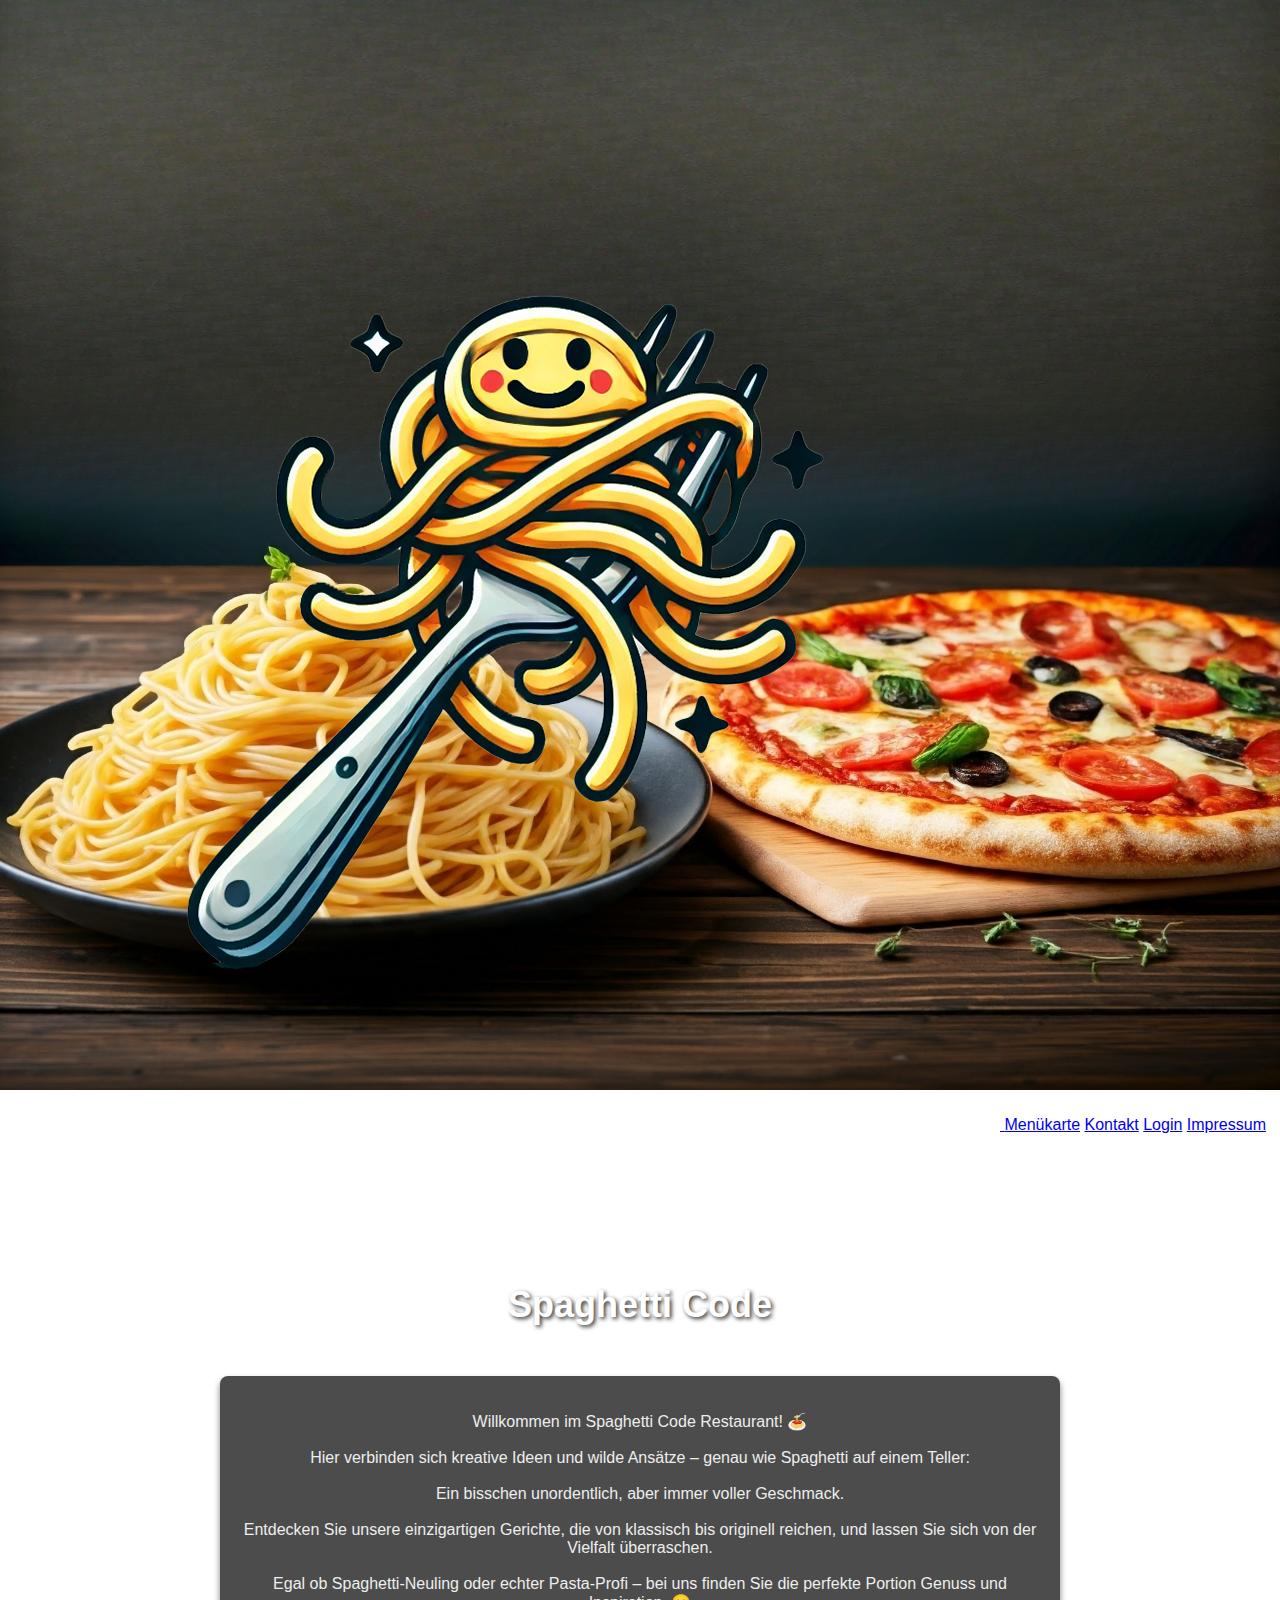
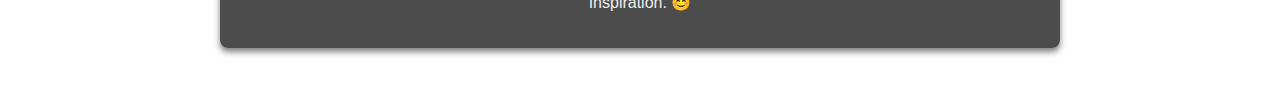
<file: index.html>
<!DOCTYPE html>
<html lang="en">
<head>
    <meta charset="UTF-8">
    <meta name="viewport" content="width=device-width, initial-scale=1.0">
    <title>Spaghetti-Code</title>
    <!-- Verknüpfung zur externen CSS-Datei -->
    <link rel="stylesheet" href="css/styles.css">
</head>
<body>
    <!-- Navigationsleiste -->
    <nav>
        <a href="./index.html">
            <img src="./Images/logo Unbenannt-1.png" alt="Logo"> <!-- Logo mit Link -->
        </a>
        <a href="./Seiten/menukarte.html">Menükarte</a>
        <a href="./Seiten/kontakt.html">Kontakt</a>
        <a href="./Seiten/login.html">Login</a>
        <a href="./Seiten/impressum.html">Impressum</a>
    </nav>

    <!-- Hauptinhalt y -->
    <main>
        <h1>Spaghetti Code</h1>
        <section>
            <p>
                Willkommen im Spaghetti Code Restaurant! 🍝<br><br>
Hier verbinden sich kreative Ideen und wilde Ansätze – genau wie Spaghetti auf einem Teller:
<br><br> Ein bisschen unordentlich, aber immer voller Geschmack.
<br><br> Entdecken Sie unsere einzigartigen Gerichte, die von klassisch bis originell reichen,
und lassen Sie sich von der Vielfalt überraschen.
<br><br> Egal ob Spaghetti-Neuling oder echter Pasta-Profi –
bei uns finden Sie die perfekte Portion Genuss und Inspiration. 😊
            </p>
        </section>
    </main>
</body>
</html>
</file>
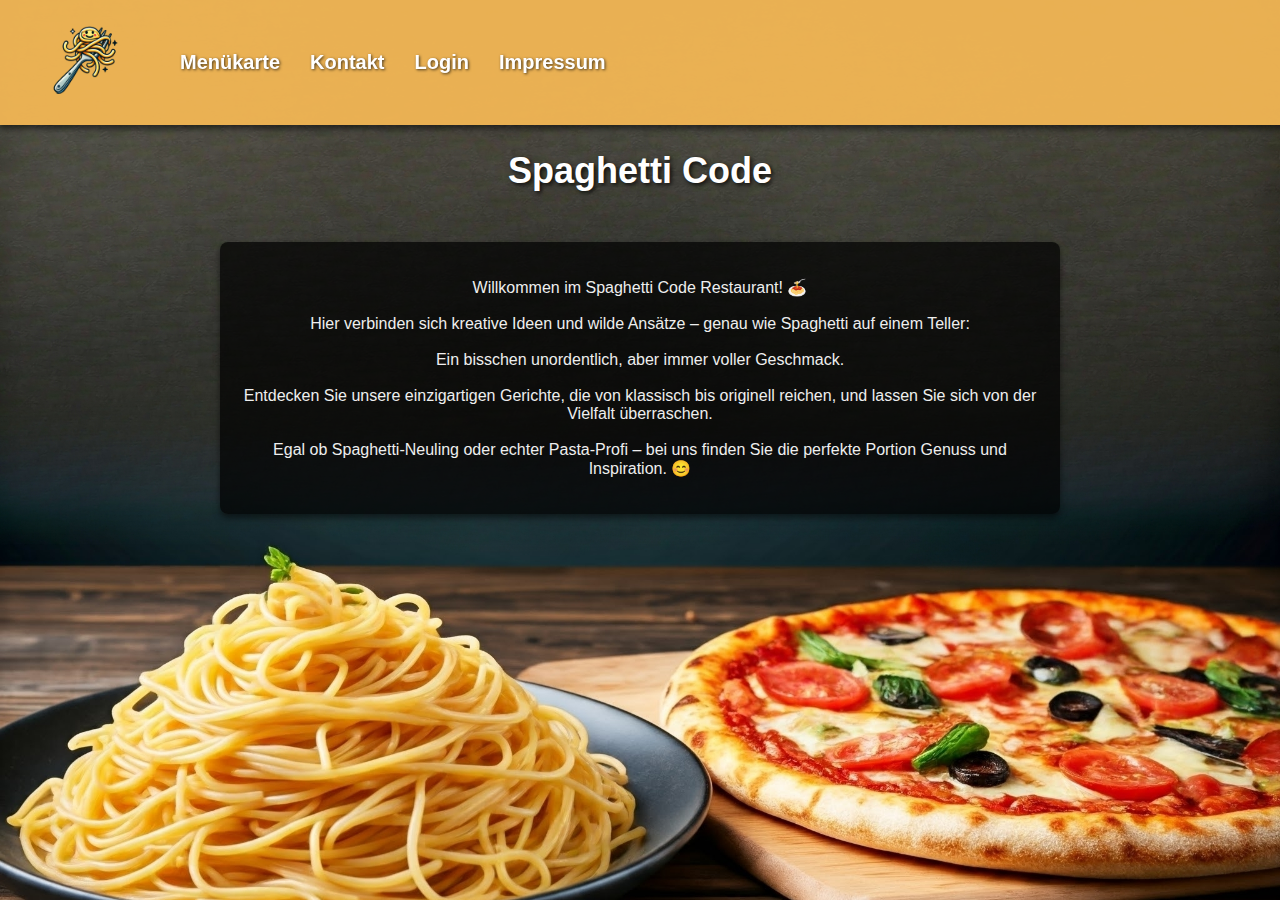
<file: viktor/index.html>
<!DOCTYPE html>
<html lang="en">
<head>
    <meta charset="UTF-8">
    <meta name="viewport" content="width=device-width, initial-scale=1.0">
    <title>Spaghetti-Code</title>
    <!-- Verknüpfung zur externen CSS-Datei -->
    <link rel="stylesheet" href="styles.css">
</head>
<body>
    <!-- Navigationsleiste -->
    <nav>
        <a href="./index.html">
            <img src="./Images/logo Unbenannt-1.png" alt="Logo"> <!-- Logo mit Link -->
        </a>
        <a href="./Seiten/menukarte.html">Menükarte</a>
        <a href="./Seiten/kontakt.html">Kontakt</a>
        <a href="./Seiten/login.html">Login</a>
        <a href="./Seiten/impressum.html">Impressum</a>
    </nav>

    <!-- Hauptinhalt y -->
    <main>
        <h1>Spaghetti Code</h1>
        <section>
            <p>
                Willkommen im Spaghetti Code Restaurant! 🍝<br><br>
Hier verbinden sich kreative Ideen und wilde Ansätze – genau wie Spaghetti auf einem Teller:
<br><br> Ein bisschen unordentlich, aber immer voller Geschmack.
<br><br> Entdecken Sie unsere einzigartigen Gerichte, die von klassisch bis originell reichen,
und lassen Sie sich von der Vielfalt überraschen.
<br><br> Egal ob Spaghetti-Neuling oder echter Pasta-Profi –
bei uns finden Sie die perfekte Portion Genuss und Inspiration. 😊
            </p>
        </section>
    </main>
</body>
</html>
</file>
<file: css/styles.css>
/* Allgemeiner Schriftstil */
body {
    font-family: Arial, Helvetica, sans-serif;
    margin: 0;
    padding: 0;
    background-image: url("../web_images/backround.jpeg"); /* Hintergrundbild */
    background-size: cover; /* Bild deckt den gesamten Bereich ab */
    background-repeat: no-repeat; /* Verhindert Wiederholung des Bildes */
    background-position: center; /* Zentriert das Hintergrundbild */
    background-attachment: fixed; /* Bild bleibt fixiert beim Scrollen */
    color: white; /* Standardfarbe für Text */
}

/* Header-Grundlayout */
.header {
    display: flex; /* Elemente nebeneinander */
    flex-direction: column; /* Elemente nebeneinander */
    background-color: #f2b654;
    position: fixed;
    top: 0;
    width: 100%;
    height: 120px;
    padding: 10px 20px;
    box-shadow: 0px 4px 6px rgba(0, 0, 0, 0.5);
    z-index: 1000; /* Stellt sicher, dass der Header im Vordergrund bleibt */
}

/* Oberer Bereich mit Logo und Firmennamen */
.header .top-row {
    display: flex; /* Elemente nebeneinander */
    align-items: center; /* Vertikale Ausrichtung */
    justify-content: center; /* Zentriert den Firmennamen in der Mitte */
    width: 100%;
    position: relative; /* Ermöglicht das absolute Positionieren des Logos */
}

/* Logo linksbündig */
#logo {
    position: absolute; /* Positionierung am linken Rand */
    left: 20px; /* Abstand vom linken Rand */
    padding-bottom: 200px;
}

#logo img {
    width: 140px;
    height:140px;

}
#servieren img{
    width: 35px;
    height: 35px;
    vertical-align: bottom; /* Vertikale Ausrichtung des Bildes */
    display: inline-block; /* Stellt das Bild in einer Zeile dar */
    margin-bottom: 0px;
    padding-left: 10px;
}

#servieren {
    right: 15000px;
    padding: 0 5px;
}
/* Stil für den Login-Button innerhalb der Header-Navigation */
.header nav a {
    color: white;
    text-decoration: none; /* Keine Unterstreichung */
    font-weight: bold; /* Fett */
    font-size: 33px; /* Einheitliche Schriftgröße */
    text-shadow: 1px 1px 3px rgba(0, 0, 0, 1.9); /* Schatten */
    margin-right: 15px; /* Abstand zwischen den Links */
}

/* Stil für den Login-Button mit rotem Hintergrund und gleichem Textstil */
.header nav #login {
    background-color: red;
    color: white; /* Gleiche Schriftfarbe wie die anderen Links */
    padding: 5px 16px 8px 16px; /* Platz um den Text herum */
    border-radius: 8px; /* Abgerundete Ecken */
    text-decoration: none;
    font-weight: bold; /* Fett */
    font-size: 28px; /* Gleiche Schriftgröße wie andere Links */
    text-align: center; /* Text zentriert */
    margin-right: 15px; /* Gleicher Abstand rechts */
    text-shadow: 1px 1px 3px rgba(0, 0, 0, 1.9);
    border-radius: 30px; /* Abgerundete Ecken */
}

/* Hover-Effekt für alle Navigationslinks */
.header nav a:hover {
    color: #ffcc00; /* Gelb für die Links beim Hover */
    text-decoration: underline;
}

/* Hover-Effekt für den Login-Button (wird grün) */
.header nav #login:hover {
    background-color: green; /* Grüne Hintergrundfarbe beim Hover */
    color: white; /* Schriftfarbe bleibt weiß */
    text-decoration: none; /* Keine Unterstreichung */
}

/* Firmenname zentriert */
.header h1 {
    color: rgb(255, 255, 255);
    font-size: 58px;
    margin: 0;
    text-shadow: 
    -1px -1px 0 rgb(98, 98, 98), /* Oben links */
    1px -1px 0 rgb(98, 98, 98),  /* Oben rechts */
    -1px 1px 0 rgb(98, 98, 98),  /* Unten links */
    1px 1px 0 rgb(98, 98, 98);   /* Unten rechts */
}

/* Navigationsbereich am unteren Rand des Headers und rechtsbündig */
.header nav {
    align-self: center; /* Vertikale Ausrichtung */
    padding-right: 20px; /* Konsistenter Abstand vom rechten Rand */
    margin-top: auto; /* Positioniert die Navigation am unteren Rand des Headers */
    display: inline-block; /* Elemente nebeneinander */
}

/* Links in der Navigationsleiste */
/* Links in der Navigationsleiste */
.header nav a {
    color: white;
    text-decoration: none;
    font-weight: bold;
    font-size: 33px;
    text-shadow: 1px 1px 3px rgba(0, 0, 0, 1.9);
    margin-right: 15px; /* Abstand zwischen den Links */
};

.header p {
    font-weight: bold;
    font-size: 33px;
}
/* Entfernt den Abstand nach dem letzten Link */
.header nav a:last-child {
    margin-right: 0;
}

/* Hover-Effekt für Navigationslinks */
.header nav a:hover {
    color: #ffcc00;
    text-decoration: underline;
}

/* Platz für den fixierten Header */
body > *:not(.header) {
    margin-top: 130px; /* Platz für den fixierten Header */
}


/* Abschnitte */
section {
    margin: 50px auto;
    max-width: 800px;
    background: rgba(0, 0, 0, 0.7); /* Dunkler Hintergrund mit Transparenz */
    color: white; /* Weißer Text für Kontrast */
    padding: 20px;
    border-radius: 8px;
    box-shadow: 0 4px 6px rgba(0, 0, 0, 0.5);
}
h2 {
    text-align: center;
    color: #f2b654; /* Helle Farbe für Überschriften */
    margin-bottom: 20px;
    text-shadow: 1px 1px 3px rgba(0, 0, 0, 0.8); /* Deutlicher Schatten */
}
form {
    display: flex;
    flex-direction: column;
}
label {
    margin-bottom: 5px;
    font-weight: bold;
    color: #f2b654;
    text-shadow: 1px 1px 2px rgba(0, 0, 0, 0.8);
}
input {
    margin-bottom: 15px;
    padding: 10px;
    border: 1px solid #ddd;
    border-radius: 4px;
    font-size: 14px;
    background-color: #fff;
    color: #333;
}
.form-group-row {
    display: flex;
    gap: 20px; /* Abstand zwischen den Eingabegruppen */
    margin-bottom: 15px;
}
.form-group {
    display: flex;
    flex-direction: column;
    flex: 1; /* Beide Eingabefelder nehmen gleich viel Platz ein */
}
button {
    padding: 10px;
    background-color: #f2b654;
    color: white;
    border: none;
    border-radius: 4px;
    font-size: 35px;
    font-weight: bold;
    cursor: pointer;
    box-shadow: 0px 4px 6px rgba(0, 0, 0, 0.3);
    text-shadow: 1px 1px 3px rgba(0, 0, 0, 1.9);
}
button:hover {
    background-color: #e1a846;
}
p {
    text-align: center;
    color: #eee; /* Hellerer Text */
}
p a {
    color: #f2b654;
    text-decoration: none;
    font-weight: bold;
}
p a:hover {
    text-decoration: underline;
}

/* H1 zentrieren */
h1 {
    text-align: center; /* Horizontal zentrieren */
    margin: 150px auto 50px auto; /* Mehr Abstand nach oben */
    font-size: 36px; /* Größe anpassen */
    color: white; /* Heller Text */
    text-shadow: 2px 2px 4px rgba(0, 0, 0, 0.8); /* Deutlicher Textschatten */
}

.order-section {
    display: flex;
    align-items: center;
    gap: 10px;
    margin-top: 10px;
}

.order-section label {
    color: white;
    font-weight: bold;
}

.order-section select {
    padding: 5px;
    font-size: 14px;
    border-radius: 4px;
    border: 1px solid #ddd;
    background-color: #fff;
    color: #333;
}
    /* Stil für das modale Fenster */
    #orderModal {
        display: none;
        position: fixed;
        top: 0;
        left: 0;
        width: 100%;
        height: 100%;
        background-color: rgba(0, 0, 0, 0.8);
        justify-content: center;
        align-items: center;
        z-index: 1000;
    }

    #modalContent {
        background-color: white;
        padding: 20px;
        border-radius: 8px;
        text-align: center;
        max-width: 300px;
        width: 90%;
    }

    #modalContent h3 {
        margin-bottom: 10px;
        font-size: 18px;
        color: #333;
    }

    #modalContent select {
        padding: 10px;
        width: 100%;
        margin-bottom: 15px;
        font-size: 16px;
    }

    #modalContent button {
        padding: 10px;
        width: 100%;
        font-size: 16px;
        background-color: #f2b654;
        color: white;
        border: none;
        border-radius: 4px;
        cursor: pointer;
    }

    #modalContent button:hover {
        background-color: #e1a846;
    }
    #bestellungen {
        margin-top: 150px;
    }
    table {
        width: 100%;
        border-collapse: collapse;
 
    }
    th, td {
        padding: 10px;
        text-align: center;
        border: 1px solid #ddd;
        color: white;
    }
    th {
        background-color: #f4f4f4;
        color: black;
    }
    #zahlung {
        margin-top: 150px;
    }
    tbody {
        background-color: rgba(0, 0, 0, 0.7); /* dunkler Hintergrund mit 70% Transparenz */
        font-size: 25px;
        font-weight: bold;
        }
    #gesamtsumme {
        background-color: rgba(0, 0, 0, 0.7); /* dunkler Hintergrund mit 70% Transparenz */
        font-size: 35px;
        font-weight: bold;
        text-align: center;
    }
button #zur_kasse {
    background-color: rgba(0, 0, 0, 0.7); /* dunkler Hintergrund mit 70% Transparenz */
    font-size: 35px;
    font-weight: bold;
    text-align: center;
    
}
</file>
<file: viktor/styles.css>
/* Allgemeiner Schriftstil */
body {
    font-family: Arial, Helvetica, sans-serif;
    margin: 0;
    padding: 0;
    background-image: url("./Images/Spaghetti Code1.jpeg"); /* Hintergrundbild */
    background-size: cover; /* Bild deckt den gesamten Bereich ab */
    background-repeat: no-repeat; /* Verhindert Wiederholung des Bildes */
    background-position: center; /* Zentriert das Hintergrundbild */
    background-attachment: fixed; /* Bild bleibt fixiert beim Scrollen */
    color: white; /* Standardfarbe für Text */
}

/* Fixe Navigationsleisten Style */
nav {
    background-color: rgba(242, 182, 84, 0.95); /* Transparente Hintergrundfarbe */
    padding: 10px 20px; /* Zusätzlicher Innenabstand */
    text-align: left;
    display: flex;
    align-items: center;
    position: fixed; /* Fixiert die Navigationsleiste */
    top: 0;
    width: 100%; /* Dehnt die Leiste über die gesamte Breite */
    box-shadow: 0px 4px 6px rgba(0, 0, 0, 0.5); /* Stärkerer Schatten für besseren Kontrast */
    z-index: 1000; /* Überlappt andere Elemente */
}

/* Navigations-Logo */
nav img {
    height: 100px; /* Höhe des Logos vergrößert */
    width: auto; /* Automatische Breite, um das Seitenverhältnis zu wahren */
    margin-right: 15px;
}

/* Navigations-Links */
nav a {
    color: white;
    text-decoration: none;
    margin: 0 15px;
    font-weight: bold;
    font-size: 20px; /* Schriftgröße der Links erhöht */
    text-shadow: 1px 1px 3px rgba(0, 0, 0, 0.7); /* Starker Textschatten */
}

/* Hover-Effekt für Links */
nav a:hover {
    text-decoration: underline;
    color: #ffcc00; /* Farbwechsel beim Hover */
}

/* Freiraum für fixierte Navigation */
body > *:not(nav) {
    margin-top: 120px; /* Platz für die größere fixierte Navigation mit dem vergrößerten Logo */
}

/* Abschnitte */
section {
    margin: 50px auto;
    max-width: 800px;
    background: rgba(0, 0, 0, 0.7); /* Dunkler Hintergrund mit Transparenz */
    color: white; /* Weißer Text für Kontrast */
    padding: 20px;
    border-radius: 8px;
    box-shadow: 0 4px 6px rgba(0, 0, 0, 0.5);
}
h2 {
    text-align: center;
    color: #f2b654; /* Helle Farbe für Überschriften */
    margin-bottom: 20px;
    text-shadow: 1px 1px 3px rgba(0, 0, 0, 0.8); /* Deutlicher Schatten */
}
form {
    display: flex;
    flex-direction: column;
}
label {
    margin-bottom: 5px;
    font-weight: bold;
    color: #f2b654; /* Helle Farbe für Labels */
    text-shadow: 1px 1px 2px rgba(0, 0, 0, 0.8);
}
input {
    margin-bottom: 15px;
    padding: 10px;
    border: 1px solid #ddd;
    border-radius: 4px;
    font-size: 14px;
    background-color: #fff;
    color: #333;
}
button {
    padding: 10px;
    background-color: #f2b654;
    color: white;
    border: none;
    border-radius: 4px;
    font-size: 16px;
    cursor: pointer;
    box-shadow: 0px 4px 6px rgba(0, 0, 0, 0.3);
}
button:hover {
    background-color: #e1a846;
}
p {
    text-align: center;
    color: #eee; /* Hellerer Text */
}
p a {
    color: #f2b654;
    text-decoration: none;
    font-weight: bold;
}
p a:hover {
    text-decoration: underline;
}

/* H1 zentrieren */
h1 {
    text-align: center; /* Horizontal zentrieren */
    margin: 150px auto 50px auto; /* Mehr Abstand nach oben */
    font-size: 36px; /* Größe anpassen */
    color: white; /* Heller Text */
    text-shadow: 2px 2px 4px rgba(0, 0, 0, 0.8); /* Deutlicher Textschatten */
}
</file>
